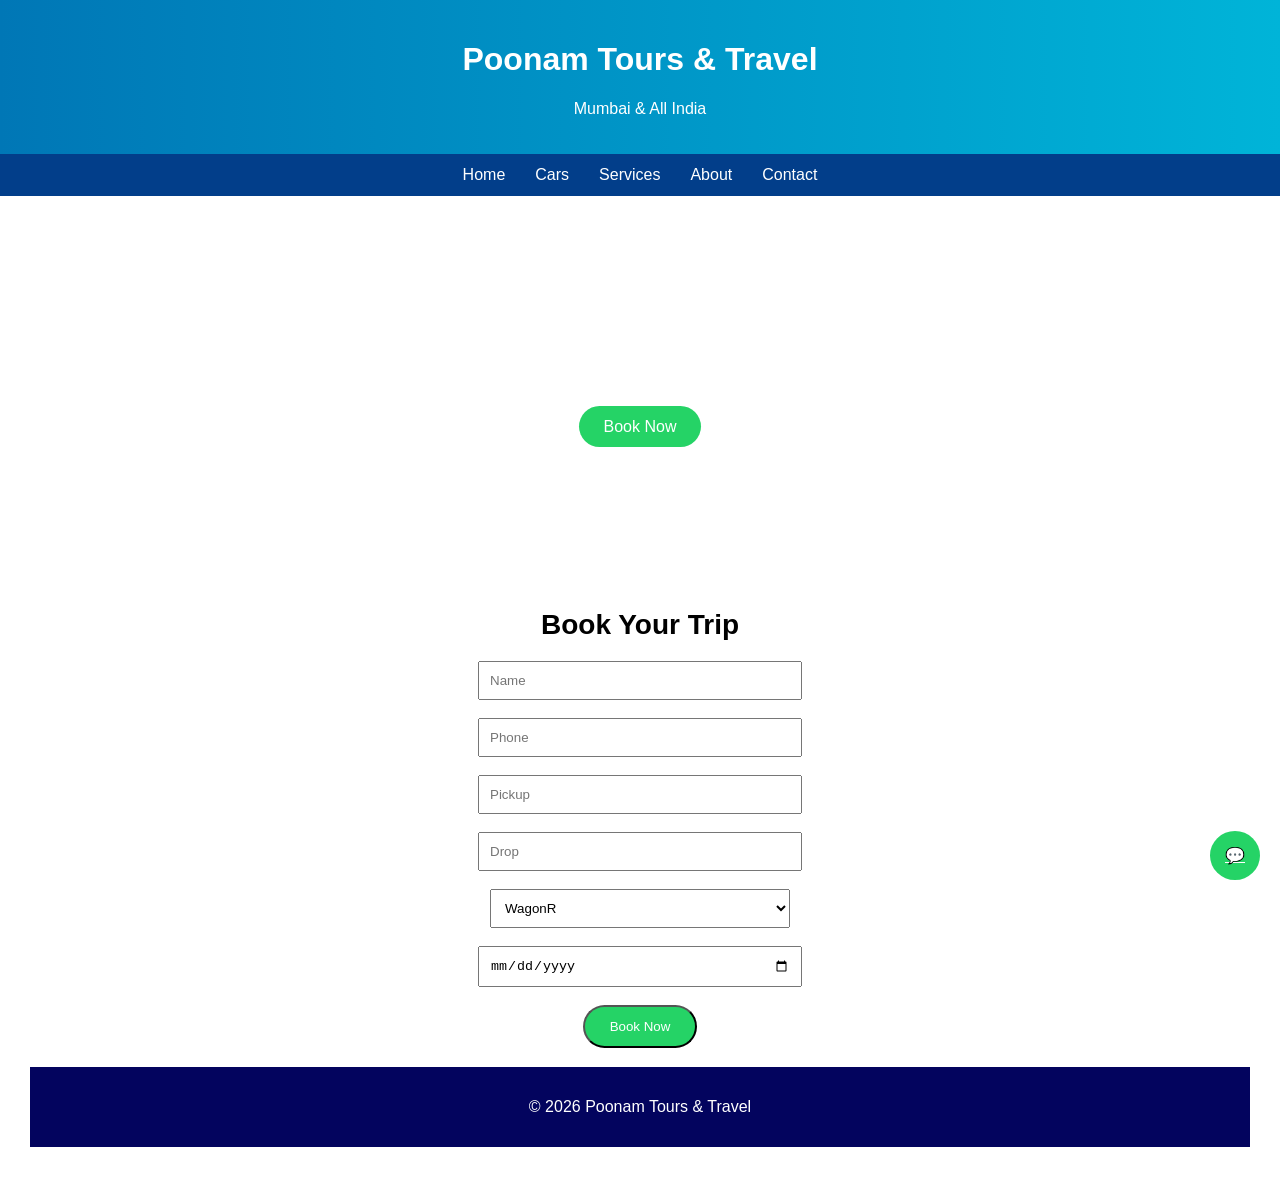
<file: index.html>
<!DOCTYPE
 html> <html> 
    <head> <title>Poonam Tours & Travel</title>
         <meta name="google-site-verification" content="QDt8rKyNiJxhjuMzWmgUovYZ-rS_DjdzPOiWKEXwsHQ" />
         <meta name="description" content="Best car rental in Mumbai. Book affordable cars and travel services."> 
         <meta name="keywords" content="car rental Mumbai, tours and travel Mumbai"> 
         <link rel="stylesheet" href="style.css"> 
        </head> 
        <body>
             <header> 
                <h1>Poonam Tours & Travel</h1>
                 <p>Mumbai & All India</p>
                 </header> <nav> <a href="index.html">Home</a> 
                    <a href="cars.html">Cars</a>
                     <a href="services.html">Services</a>
                      <a href="about.html">About</a> 
                      <a href="contact.html">Contact</a>
                     </nav> <div class="banner">
                         <h2>Your Journey, Our Responsibility</h2>
                          <p>Affordable Travel & Car Rental</p> 
                          <a class="btn" href="https://wa.me/919653179112?text=I want to book">Book Now</a>
                         </div> <!-- Booking Form --> 
                         <div class="container">
                             <h2>Book Your Trip</h2> 
                             <input type="text" id="name" placeholder="Name"><br>
                             <br> <input type="text" id="phone" placeholder="Phone"><br>
                             
                             <br> <input type="text" id="pickup" placeholder="Pickup"><br>
                             <br> <input type="text" id="drop" placeholder="Drop"><br>
                             <br> <select id="car"> <option>WagonR</option>
                                 <option>Swift Dzire</option> 
                                 <option>Ertiga</option>
                                 </select><br><br> <input type="date" id="date"><br>
                                 
                                 <br> <button class="btn" onclick="bookNow()">Book Now</button> 
                                 <h3 id="price"></h3>
                                 
                                    
                                      <a class="whatsapp" href="https://wa.me/919653179112">💬</a> 
                                      <footer> <p>© 2026 Poonam Tours & Travel</p> </footer>
                                       <script> function bookNow(){ var name=document.getElementById("name").value; 
                                       var phone=document.getElementById("phone").value; 
                                       var pickup=document.getElementById("pickup").value; 
                                       var drop=document.getElementById("drop").value;
                                        var car=document.getElementById("car").value;
                                         var date=document.getElementById("date").value; 
                                         var msg="Booking:%0aName:"+name+"%0aPhone:"+phone+"%0aPickup:"+pickup+"%0aDrop:"+drop+"%0aCar:"+car+"%0aDate:"+date; window.open("https://wa.me/919653179112?text="+msg); }
                                        
                                            </script>
                                             </body> 
</html>
</file>
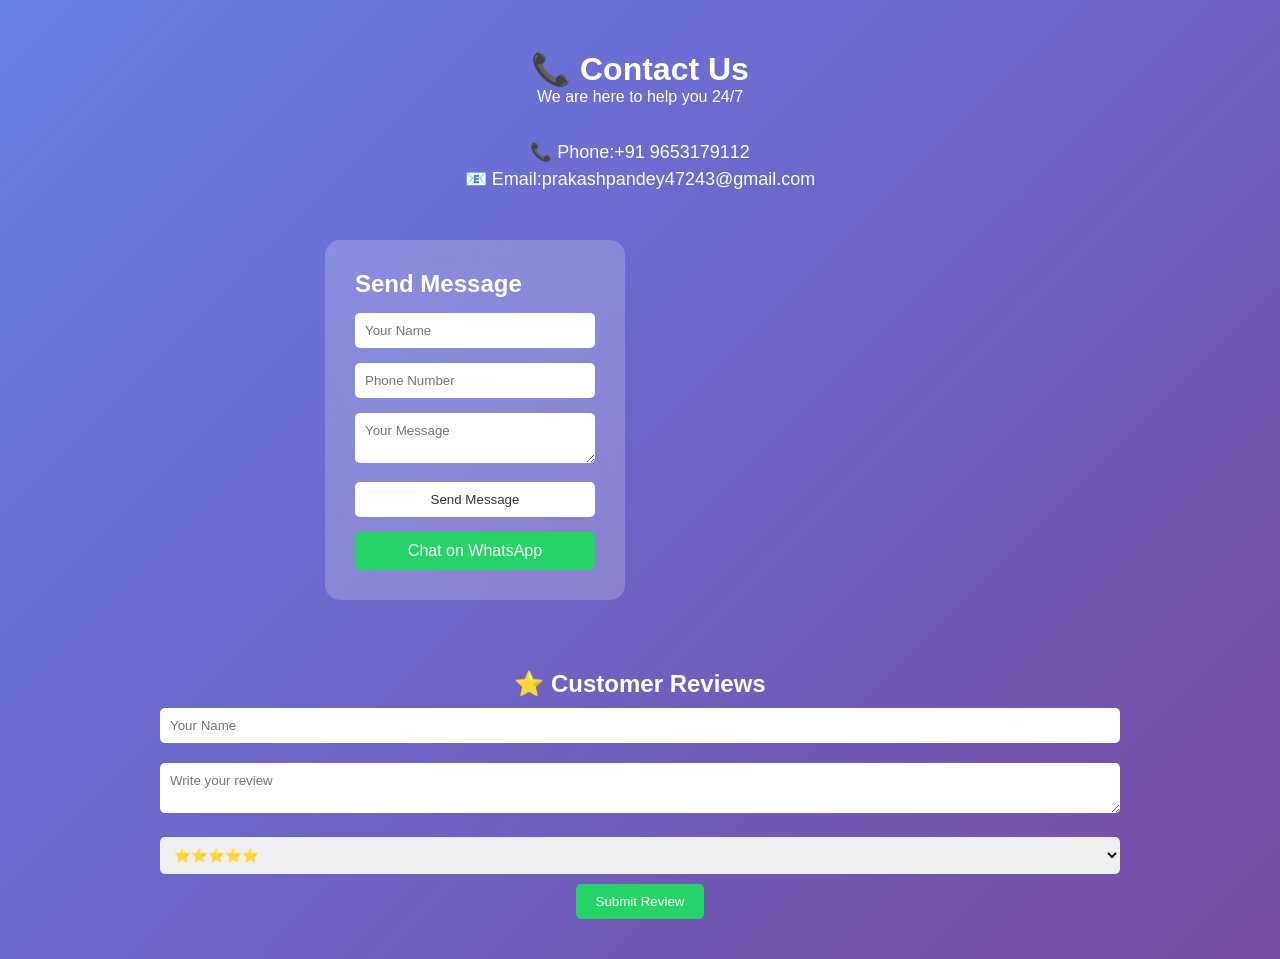
<file: contact.html>
<!DOCTYPE html>
<html lang="en">
<head>
<meta charset="UTF-8">
<title>Contact Us</title>

<style>
* {
    margin: 0;
    padding: 0;
    box-sizing: border-box;
    font-family: Arial;
}

body {
    background: linear-gradient(135deg, #667eea, #764ba2);
    color: white;
}

/* HEADER */
header {
    text-align: center;
    padding: 50px 20px;
}

/* CONTACT INFO */
.contact-info {
    text-align: center;
    margin-top: -20px;
    margin-bottom: 20px;
}

.contact-info p {
    margin: 5px 0;
    font-size: 18px;
}

.contact-info a {
    color: #fff;
    text-decoration: underline;
}

/* CONTAINER */
.container {
    display: flex;
    flex-wrap: wrap;
    justify-content: center;
    gap: 30px;
    padding: 30px;
}

/* FORM */
.form-box {
    background: rgba(255,255,255,0.2);
    backdrop-filter: blur(10px);
    padding: 30px;
    border-radius: 15px;
    width: 300px;
}

/* INPUT */
input, textarea {
    width: 100%;
    padding: 10px;
    margin-top: 15px;
    border: none;
    border-radius: 5px;
    outline: none;
}

/* BUTTON */
.btn {
    width: 100%;
    margin-top: 15px;
    padding: 10px;
    background: white;
    color: #333;
    border: none;
    cursor: pointer;
    border-radius: 5px;
}

/* MAP */
.map {
    width: 300px;
    border-radius: 15px;
    overflow: hidden;
}

/* WHATSAPP */
.whatsapp {
    display: block;
    text-align: center;
    margin-top: 15px;
    padding: 10px;
    background: #25D366;
    color: white;
    text-decoration: none;
    border-radius: 5px;
}

/* SUCCESS */
.success {
    display: none;
    background: green;
    padding: 10px;
    margin-top: 10px;
    text-align: center;
}

/* ⭐ REVIEW SECTION */
.reviews {
    padding: 40px;
    text-align: center;
}

.review-form input,
.review-form textarea,
.review-form select {
    width: 80%;
    margin: 10px;
    padding: 10px;
    border-radius: 5px;
    border: none;
}

.review-form button {
    padding: 10px 20px;
    background: #25D366;
    color: white;
    border: none;
    border-radius: 5px;
}

.review-card {
    background: rgba(255,255,255,0.2);
    padding: 15px;
    margin: 10px auto;
    border-radius: 10px;
    width: 300px;
}
</style>
</head>

<body>

<header>
<h1>📞 Contact Us</h1>
<p>We are here to help you 24/7</p>
</header>

<!-- ✅ CONTACT DETAILS ADDED -->
<div class="contact-info">
    <p>📞 Phone:+91 9653179112</p>
    <p>📧 Email:prakashpandey47243@gmail.com</p>
</div>

<div class="container">

<!-- FORM -->
<div class="form-box">
<h2>Send Message</h2>

<input type="text" id="name" placeholder="Your Name">
<input type="text" id="phone" placeholder="Phone Number">
<textarea id="msg" placeholder="Your Message"></textarea>

<button class="btn" onclick="sendMsg()">Send Message</button>

<div class="success" id="success">Message Sent Successfully ✅</div>

<a class="whatsapp" href="https://wa.me/919653179112?text=Hello">Chat on WhatsApp</a>

</div>

<!-- MAP -->
<div class="map">
<iframe 
src="https://maps.google.com/maps?q=mumbai&t=&z=13&ie=UTF8&iwloc=&output=embed"
width="100%" height="300" style="border:0;"></iframe>
</div>

</div>

<!-- ⭐ REVIEW SECTION -->
<section class="reviews">

<h2>⭐ Customer Reviews</h2>

<div class="review-form">
<input type="text" id="rname" placeholder="Your Name">
<textarea id="rmsg" placeholder="Write your review"></textarea>

<select id="rating">
<option value="5">⭐⭐⭐⭐⭐</option>
<option value="4">⭐⭐⭐⭐</option>
<option value="3">⭐⭐⭐</option>
<option value="2">⭐⭐</option>
<option value="1">⭐</option>
</select>

<br>
<button onclick="addReview()">Submit Review</button>
</div>

<div id="reviewList"></div>

</section>

<script>
// CONTACT FORM
function sendMsg() {
    let name = document.getElementById("name").value;
    let phone = document.getElementById("phone").value;
    let msg = document.getElementById("msg").value;

    if(name=="" || phone=="") {
        alert("Please fill all fields");
        return;
    }

    let text = `Hello, Name: ${name}, Phone: ${phone}, Message: ${msg}`;
    let url = `https://wa.me/919653179112?text=${encodeURIComponent(text)}`;
    
    window.open(url, "_blank");

    document.getElementById("success").style.display = "block";
}

// ⭐ REVIEW SYSTEM
let reviews = JSON.parse(localStorage.getItem("reviews")) || [];

function displayReviews() {
    let html = "";

    reviews.forEach(r => {
        html += `
        <div class="review-card">
            <h4>${r.name} (${r.rating}⭐)</h4>
            <p>${r.msg}</p>
        </div>
        `;
    });

    document.getElementById("reviewList").innerHTML = html;
}

function addReview() {
    let name = document.getElementById("rname").value;
    let msg = document.getElementById("rmsg").value;
    let rating = document.getElementById("rating").value;

    if(name=="" || msg=="") {
        alert("Please fill all fields");
        return;
    }

    let review = { name, msg, rating };
    reviews.push(review);

    localStorage.setItem("reviews", JSON.stringify(reviews));

    displayReviews();

    document.getElementById("rname").value = "";
    document.getElementById("rmsg").value = "";
}

displayReviews();
</script>

</body>
</html>
</file>
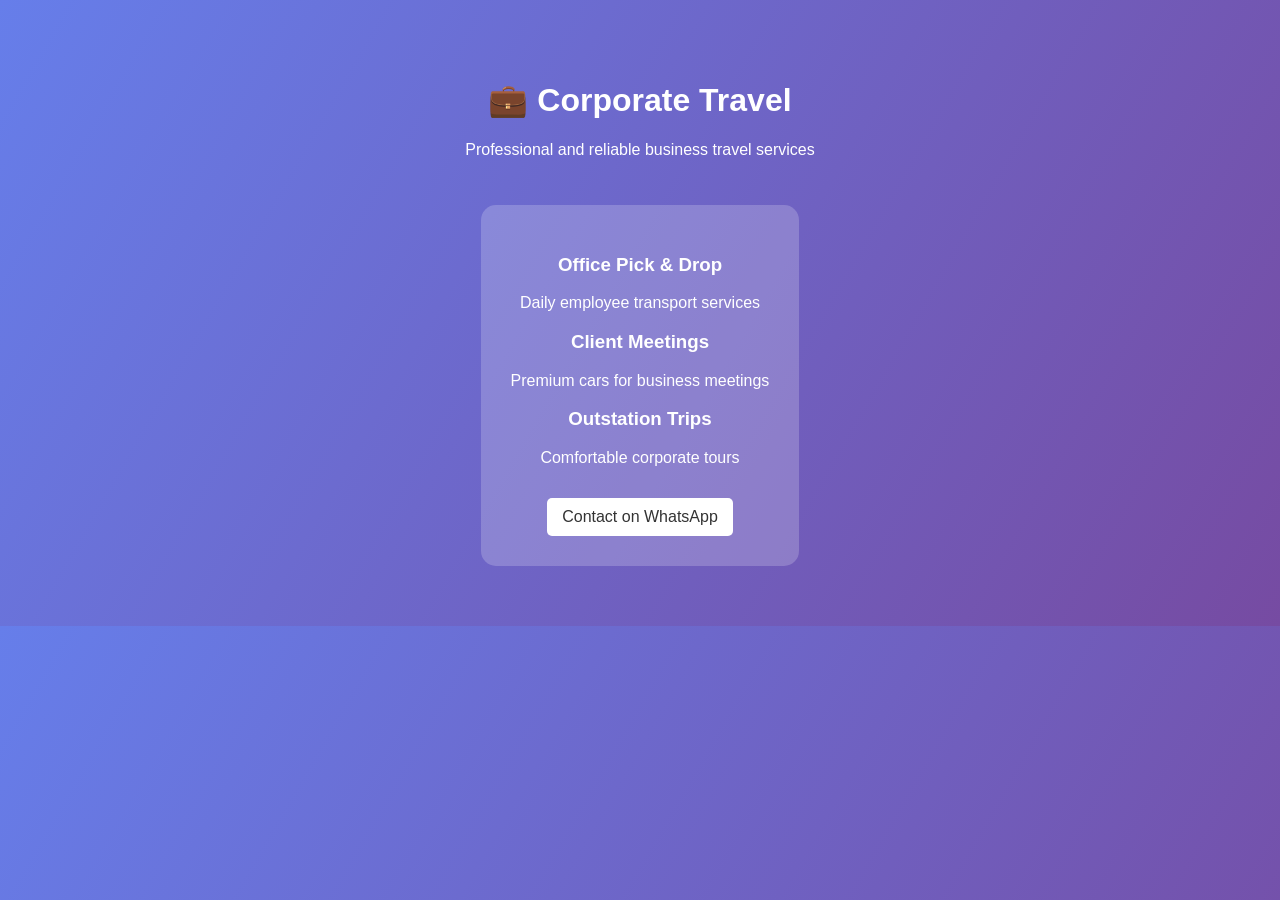
<file: corporate.html>
<!DOCTYPE html>
<html>
<head>
<title>Corporate Travel</title>

<style>
body {
    margin: 0;
    font-family: Arial;
    background: linear-gradient(120deg, #667eea, #764ba2);
    color: white;
    text-align: center;
}

.container {
    padding: 60px 20px;
}

.card {
    background: rgba(255,255,255,0.2);
    padding: 30px;
    border-radius: 15px;
    display: inline-block;
    margin-top: 30px;
}

.btn {
    display: inline-block;
    margin-top: 15px;
    padding: 10px 15px;
    background: white;
    color: #333;
    text-decoration: none;
    border-radius: 5px;
}
</style>
</head>

<body>

<div class="container">
<h1>💼 Corporate Travel</h1>
<p>Professional and reliable business travel services</p>

<div class="card">
<h3>Office Pick & Drop</h3>
<p>Daily employee transport services</p>

<h3>Client Meetings</h3>
<p>Premium cars for business meetings</p>

<h3>Outstation Trips</h3>
<p>Comfortable corporate tours</p>

<a href="https://wa.me/919653179112?text=I want corporate travel service" class="btn">
Contact on WhatsApp
</a>
</div>

</div>

</body>
</html>
</file>
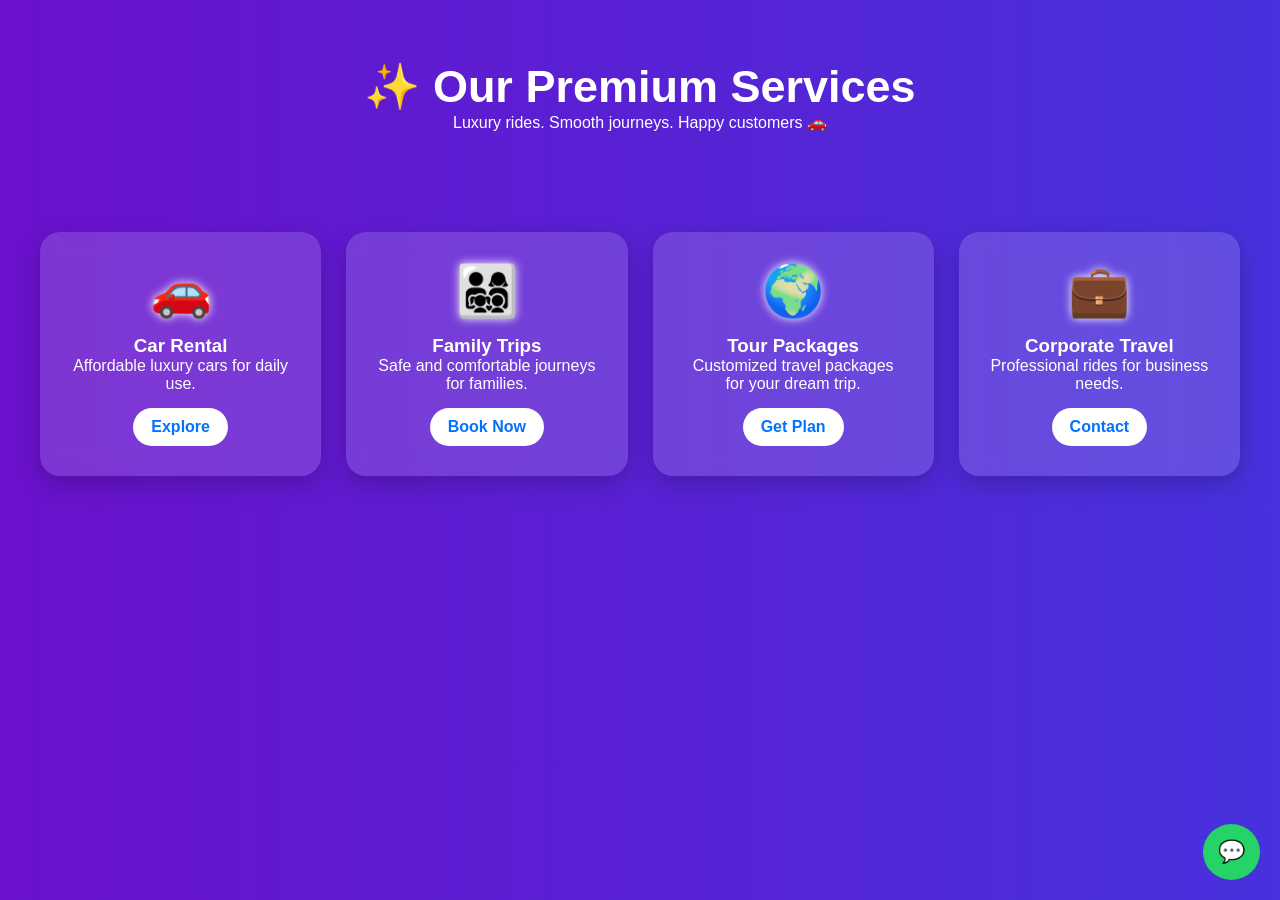
<file: services.html>
<!DOCTYPE html>
<html lang="en">
<head>
<meta charset="UTF-8">
<title>Premium Services</title>

<style>
* {
    margin: 0;
    padding: 0;
    box-sizing: border-box;
    font-family: Arial;
}

body {
    background: linear-gradient(270deg, #00c6ff, #0072ff, #6a11cb);
    background-size: 600% 600%;
    animation: bgMove 10s infinite alternate;
    color: white;
}

/* BACKGROUND ANIMATION */
@keyframes bgMove {
    0% {background-position: left;}
    100% {background-position: right;}
}

/* HEADER */
header {
    text-align: center;
    padding: 60px 20px;
}

header h1 {
    font-size: 45px;
}

/* GRID */
.services {
    display: grid;
    grid-template-columns: repeat(auto-fit, minmax(260px, 1fr));
    gap: 25px;
    padding: 40px;
}

/* CARD */
.card {
    background: rgba(255,255,255,0.15);
    backdrop-filter: blur(10px);
    border-radius: 20px;
    padding: 30px;
    text-align: center;
    box-shadow: 0 8px 25px rgba(0,0,0,0.2);

    /* FIXED ANIMATION */
    opacity: 0;
    transform: translateY(50px);
    transition: all 0.6s ease;
}

/* SHOW CLASS */
.show {
    opacity: 1;
    transform: translateY(0);
}

/* HOVER 3D */
.card:hover {
    transform: translateY(-10px) scale(1.05);
}

/* ICON */
.icon {
    font-size: 50px;
    margin-bottom: 15px;
    text-shadow: 0 0 10px #fff;
}

/* BUTTON */
.btn {
    display: inline-block;
    margin-top: 15px;
    padding: 10px 18px;
    background: #fff;
    color: #0072ff;
    border-radius: 25px;
    text-decoration: none;
    font-weight: bold;
    transition: 0.3s;
}

.btn:hover {
    background: black;
    color: white;
}

/* WHATSAPP FLOAT */
.whatsapp {
    position: fixed;
    bottom: 20px;
    right: 20px;
    background: #25D366;
    padding: 15px;
    border-radius: 50%;
    color: white;
    font-size: 22px;
    text-decoration: none;
}
</style>
</head>

<body>

<header>
<h1>✨ Our Premium Services</h1>
<p>Luxury rides. Smooth journeys. Happy customers 🚗</p>
</header>

<section class="services">

<div class="card">
<div class="icon">🚗</div>
<h3>Car Rental</h3>
<p>Affordable luxury cars for daily use.</p>
<a href="cars.html" class="btn">Explore</a>
</div>

<div class="card">
<div class="icon">👨‍👩‍👧‍👦</div>
<h3>Family Trips</h3>
<p>Safe and comfortable journeys for families.</p>
<a href="#" class="btn">Book Now</a>
</div>

<div class="card">
<div class="icon">🌍</div>
<h3>Tour Packages</h3>
<p>Customized travel packages for your dream trip.</p>
<a href="tour.html" class="btn">Get Plan</a>

</div>

<div class="card">
<div class="icon">💼</div>
<h3>Corporate Travel</h3>
<p>Professional rides for business needs.</p>
<a href="corporate.html" class="btn">Contact</a>
</div>

</section>

<!-- WHATSAPP BUTTON -->
<a class="whatsapp" href="https://wa.me/919653179112?text=Hello%20I%20want%20service">💬</a>

<script>
// SELECT CARDS
const cards = document.querySelectorAll(".card");

// FUNCTION
function showCards() {
    let trigger = window.innerHeight * 0.85;

    cards.forEach(card => {
        let top = card.getBoundingClientRect().top;

        if (top < trigger) {
            card.classList.add("show");
        }
    });
}

// RUN ON LOAD ✅
window.addEventListener("load", showCards);

// RUN ON SCROLL ✅
window.addEventListener("scroll", showCards);
</script>

</body>
</html>
</file>
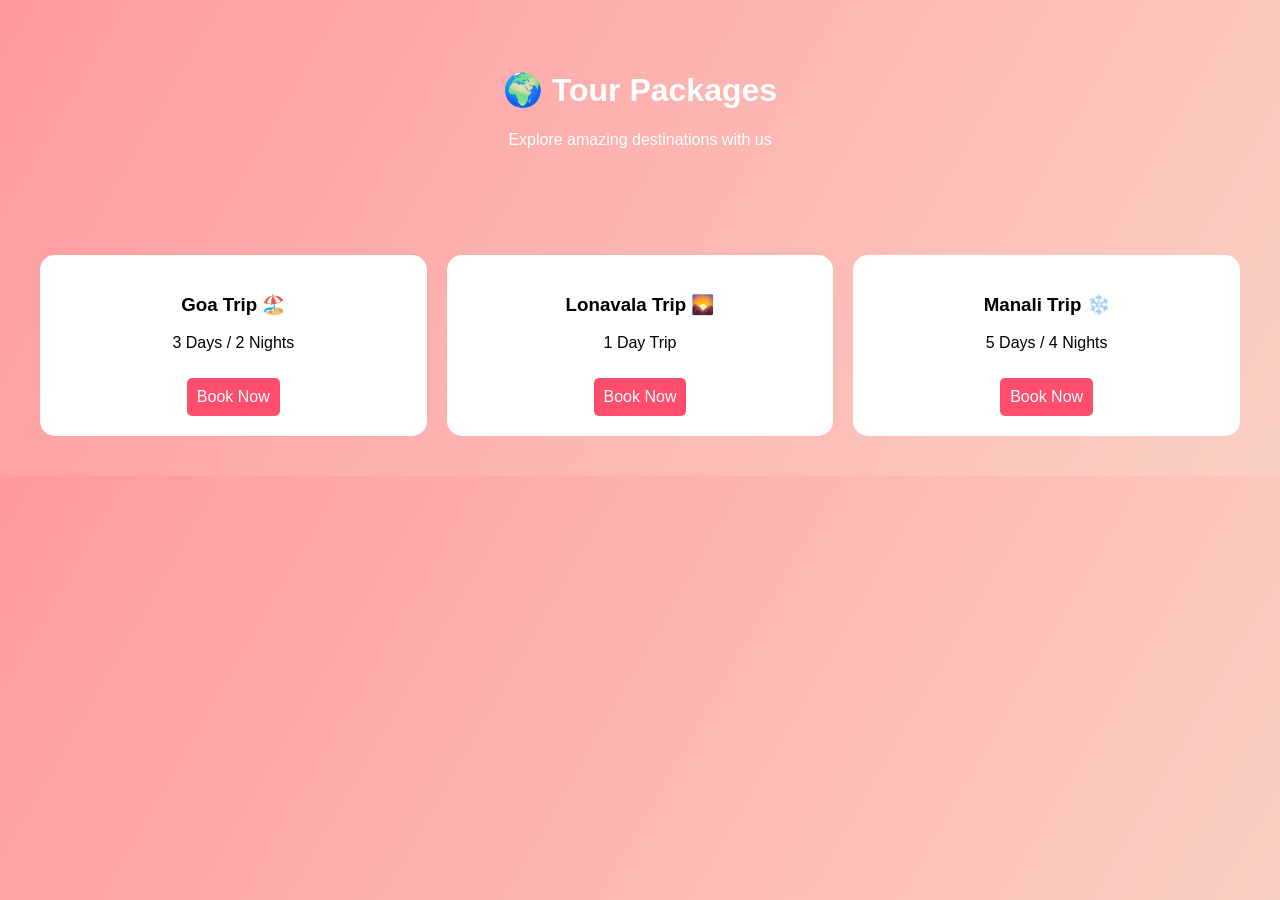
<file: tour.html>
<!DOCTYPE html>
<html>
<head>
<title>Tour Packages</title>

<style>
body {
    margin: 0;
    font-family: Arial;
    background: linear-gradient(120deg, #ff9a9e, #fad0c4);
}

header {
    text-align: center;
    padding: 50px;
    color: white;
}

.packages {
    display: grid;
    grid-template-columns: repeat(auto-fit, minmax(250px, 1fr));
    gap: 20px;
    padding: 40px;
}

.card {
    background: white;
    padding: 20px;
    border-radius: 15px;
    text-align: center;
    transition: 0.3s;
}

.card:hover {
    transform: scale(1.05);
}

.btn {
    display: inline-block;
    margin-top: 10px;
    padding: 10px;
    background: #ff4d6d;
    color: white;
    text-decoration: none;
    border-radius: 5px;
}
</style>
</head>

<body>

<header>
<h1>🌍 Tour Packages</h1>
<p>Explore amazing destinations with us</p>
</header>

<section class="packages">

<div class="card">
<h3>Goa Trip 🏖️</h3>
<p>3 Days / 2 Nights</p>
<a href="https://wa.me/919653179112?text=I want Goa Package" class="btn">Book Now</a>
</div>

<div class="card">
<h3>Lonavala Trip 🌄</h3>
<p>1 Day Trip</p>
<a href="https://wa.me/919653179112?text=I want Lonavala Package" class="btn">Book Now</a>
</div>

<div class="card">
<h3>Manali Trip ❄️</h3>
<p>5 Days / 4 Nights</p>
<a href="https://wa.me/919653179112?text=I want Manali Package" class="btn">Book Now</a>
</div>

</section>

</body>
</html>
</file>
<file: style.css>
body {
    margin: 0;
    font-family: 'Segoe UI', sans-serif;
}

/* Header */
header {
    background: linear-gradient(to right, #0077b6, #00b4d8);
    color: white;
    padding: 20px;
    text-align: center;
}

/* Navbar */
nav {
    background: #023e8a;
    display: flex;
    justify-content: center;
    flex-wrap: wrap;
}

nav a {
    color: white;
    padding: 12px 15px;
    text-decoration: none;
}

nav a:hover {
    background: #0077b6;
}

/* Banner */
.banner {
    background: url('https://images.unsplash.com/photo-1507525428034-b723cf961d3e') no-repeat center/cover;
    color: white;
    padding: 120px 20px;
    text-align: center;
}

/* Container */
.container {
    padding: 30px;
    text-align: center;
}

/* Cards */
.card {
    display: inline-block;
    width: 250px;
    margin: 15px;
    padding: 20px;
    border-radius: 10px;
    background: #f1f1f1;
    transition: 0.3s;
}

.card:hover {
    transform: scale(1.05);
}

/* Button */
.btn {
    background: #25D366;
    color: white;
    padding: 12px 25px;
    text-decoration: none;
    border-radius: 30px;
}

/* Input */
input, select {
    padding: 10px;
    width: 80%;
    max-width: 300px;
}

/* WhatsApp */
.whatsapp {
    position: fixed;
    bottom: 20px;
    right: 20px;
    background: #25D366;
    color: white;
    padding: 15px;
    border-radius: 50%;
}

/* Footer */
footer {
    background: #03045e;
    color: white;
    text-align: center;
    padding: 15px;
}

/* Responsive */
@media(max-width:768px){
    .card { width: 90%; }
}

/* Card Design Upgrade */
.card {
    display: inline-block;
    width: 280px;
    margin: 20px;
    padding: 0;
    border-radius: 15px;
    overflow: hidden;
    background: white;
    box-shadow: 0 5px 15px rgba(0,0,0,0.1);
    transition: 0.3s;
}

.card img {
    width: 100%;
    height: 180px;
    object-fit: cover;
}

.card h3 {
    margin: 10px 0;
}

.card p {
    padding: 0 15px;
    color: #555;
}

.card .btn {
    margin: 15px;
    display: inline-block;
}

/* Hover effect */
.card:hover {
    transform: translateY(-10px);
    box-shadow: 0 10px 25px rgba(0,0,0,0.2);
}

/* Section heading */
.container h2 {
    margin-bottom: 20px;
    font-size: 28px;
}
</file>
